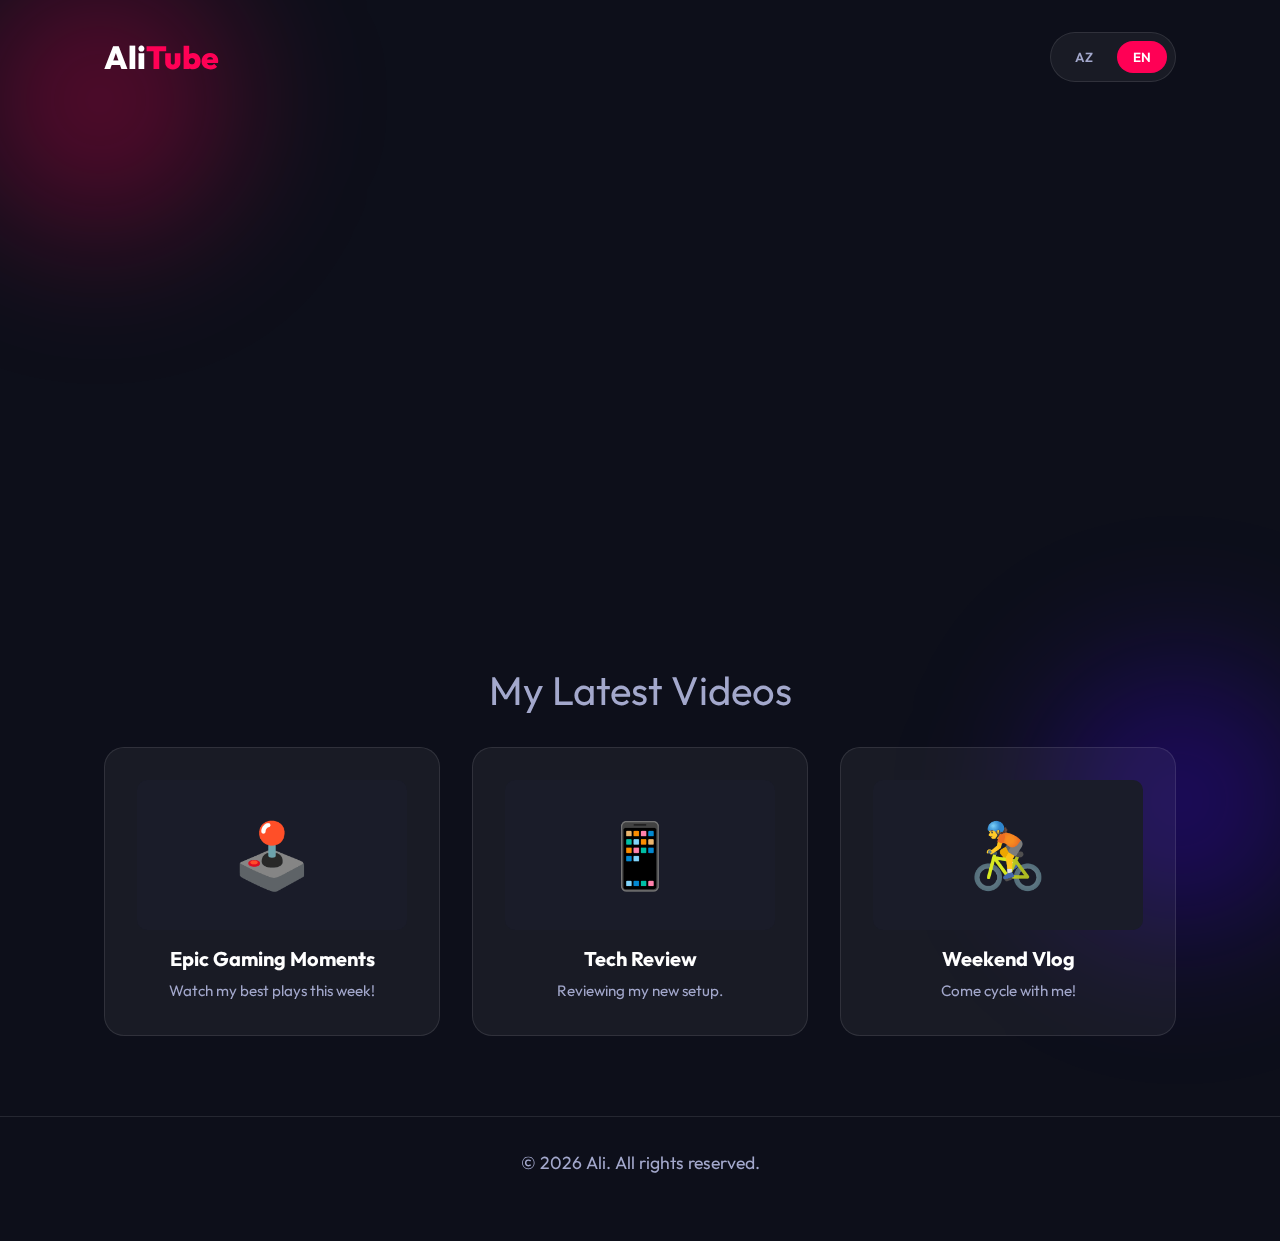
<file: ali_portfilio/index.html>
<!DOCTYPE html>
<html lang="en">

<head>
    <meta charset="UTF-8">
    <meta name="viewport" content="width=device-width, initial-scale=1.0">
    <title>Ali's YouTube Portfolio</title>
    <link rel="stylesheet" href="style.css">
    <link href="https://fonts.googleapis.com/css2?family=Outfit:wght@300;400;600;800&display=swap" rel="stylesheet">
</head>

<body>
    <div class="blob-bg"></div>
    <div class="blob-bg blob-2"></div>

    <nav>
        <div class="logo">Ali<span>Tube</span></div>
        <div class="lang-switch">
            <button id="lang-az">AZ</button>
            <button id="lang-en" class="active">EN</button>
        </div>
    </nav>

    <main>
        <section class="hero glass">
            <div class="hero-content">
                <h1 data-i18n="hello">Hi, I'm <span class="highlight">Ali</span></h1>
                <h2 data-i18n="subtitle">12-year-old Aspiring YouTuber & Creator</h2>
                <p data-i18n="description">Welcome to my world! I love making videos about gaming, vlogs, and
                    technology. Check out my latest content and join the journey.</p>
                <a href="#" class="btn primary" data-i18n="subscribe">Subscribe to my Channel</a>
            </div>
            <div class="hero-image">
                <div class="image-placeholder">
                    <span>🎬</span>
                </div>
            </div>
        </section>

        <section class="videos">
            <h2 class="section-title" data-i18n="latest_videos">My Latest Videos</h2>
            <div class="video-grid">
                <div class="video-card glass">
                    <div class="thumbnail">🕹️</div>
                    <h3 data-i18n="vid1_title">Epic Gaming Moments</h3>
                    <p data-i18n="vid1_desc">Watch my best plays this week!</p>
                </div>
                <div class="video-card glass">
                    <div class="thumbnail">📱</div>
                    <h3 data-i18n="vid2_title">Tech Review</h3>
                    <p data-i18n="vid2_desc">Reviewing my new setup.</p>
                </div>
                <div class="video-card glass">
                    <div class="thumbnail">🚴</div>
                    <h3 data-i18n="vid3_title">Weekend Vlog</h3>
                    <p data-i18n="vid3_desc">Come cycle with me!</p>
                </div>
            </div>
        </section>
    </main>

    <footer class="glass-footer">
        <p data-i18n="footer">&copy; 2026 Ali. All rights reserved.</p>
    </footer>

    <script src="script.js"></script>
</body>

</html>
</file>
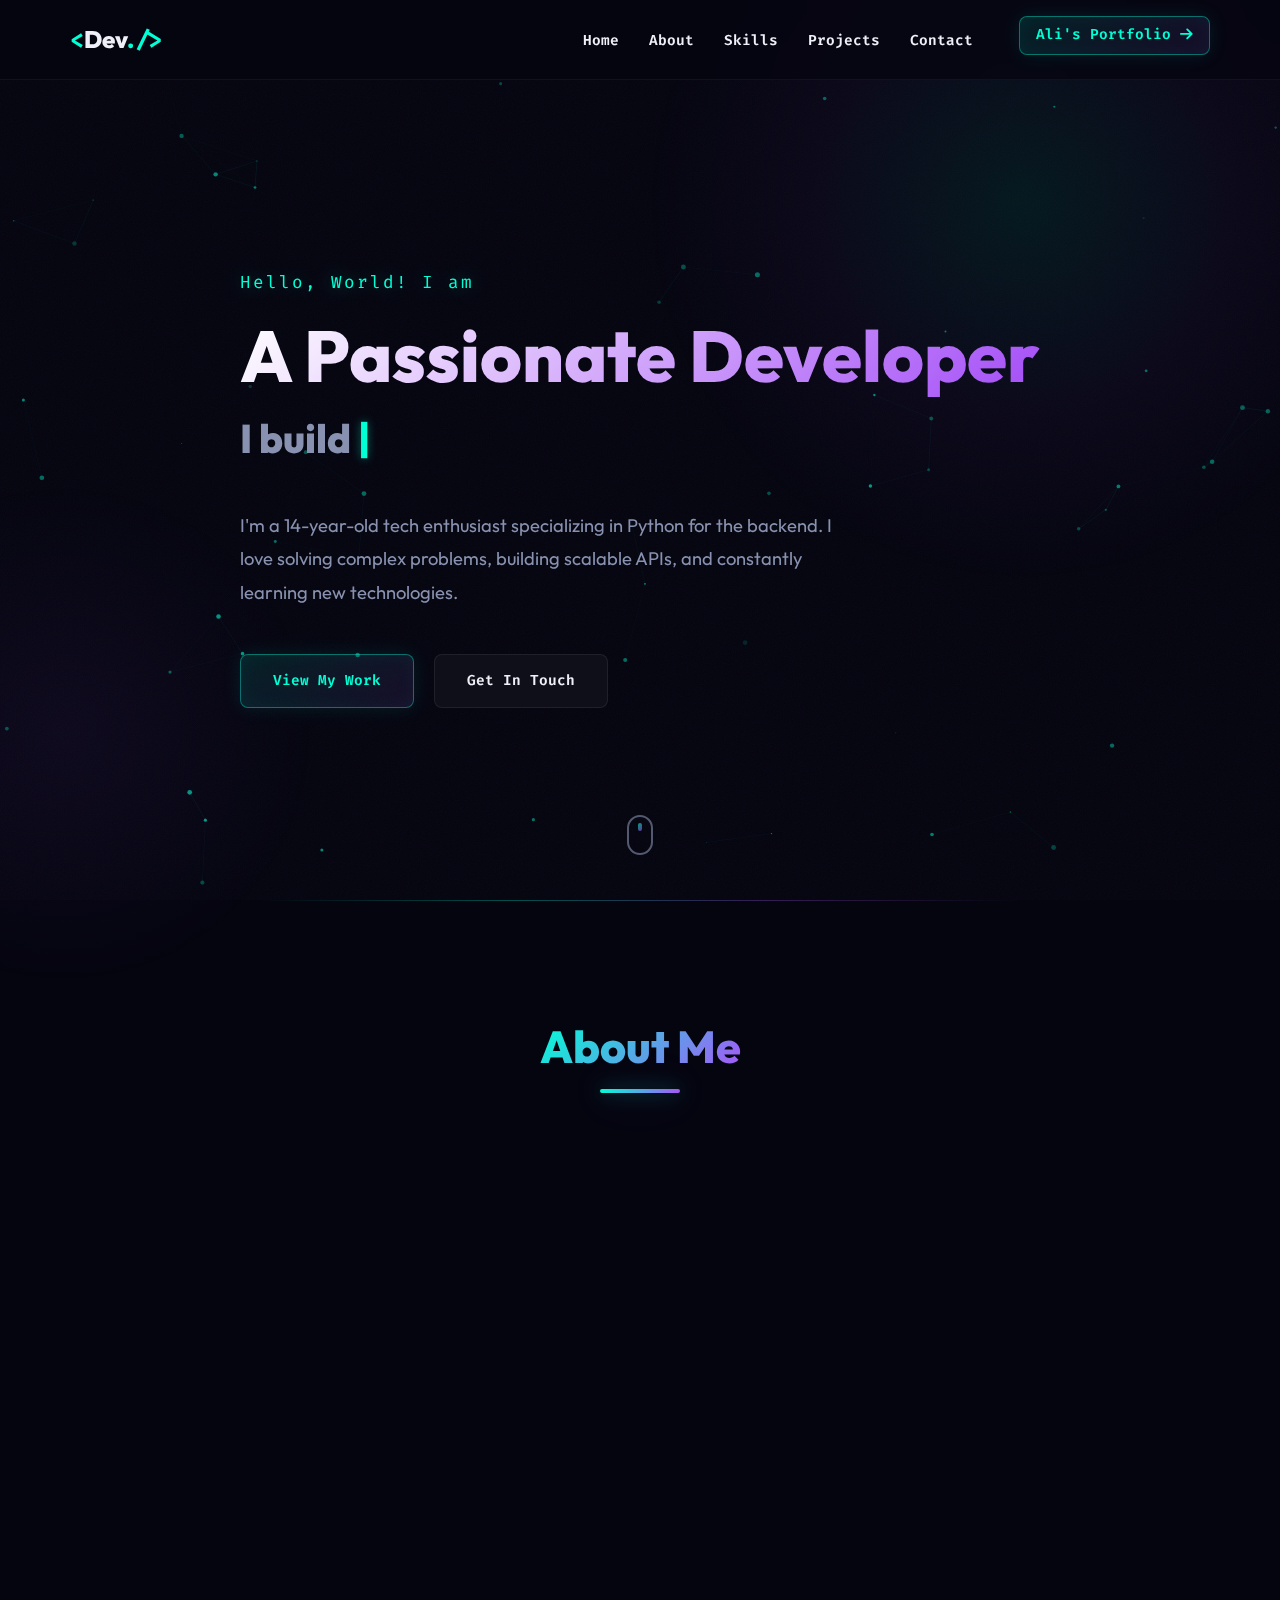
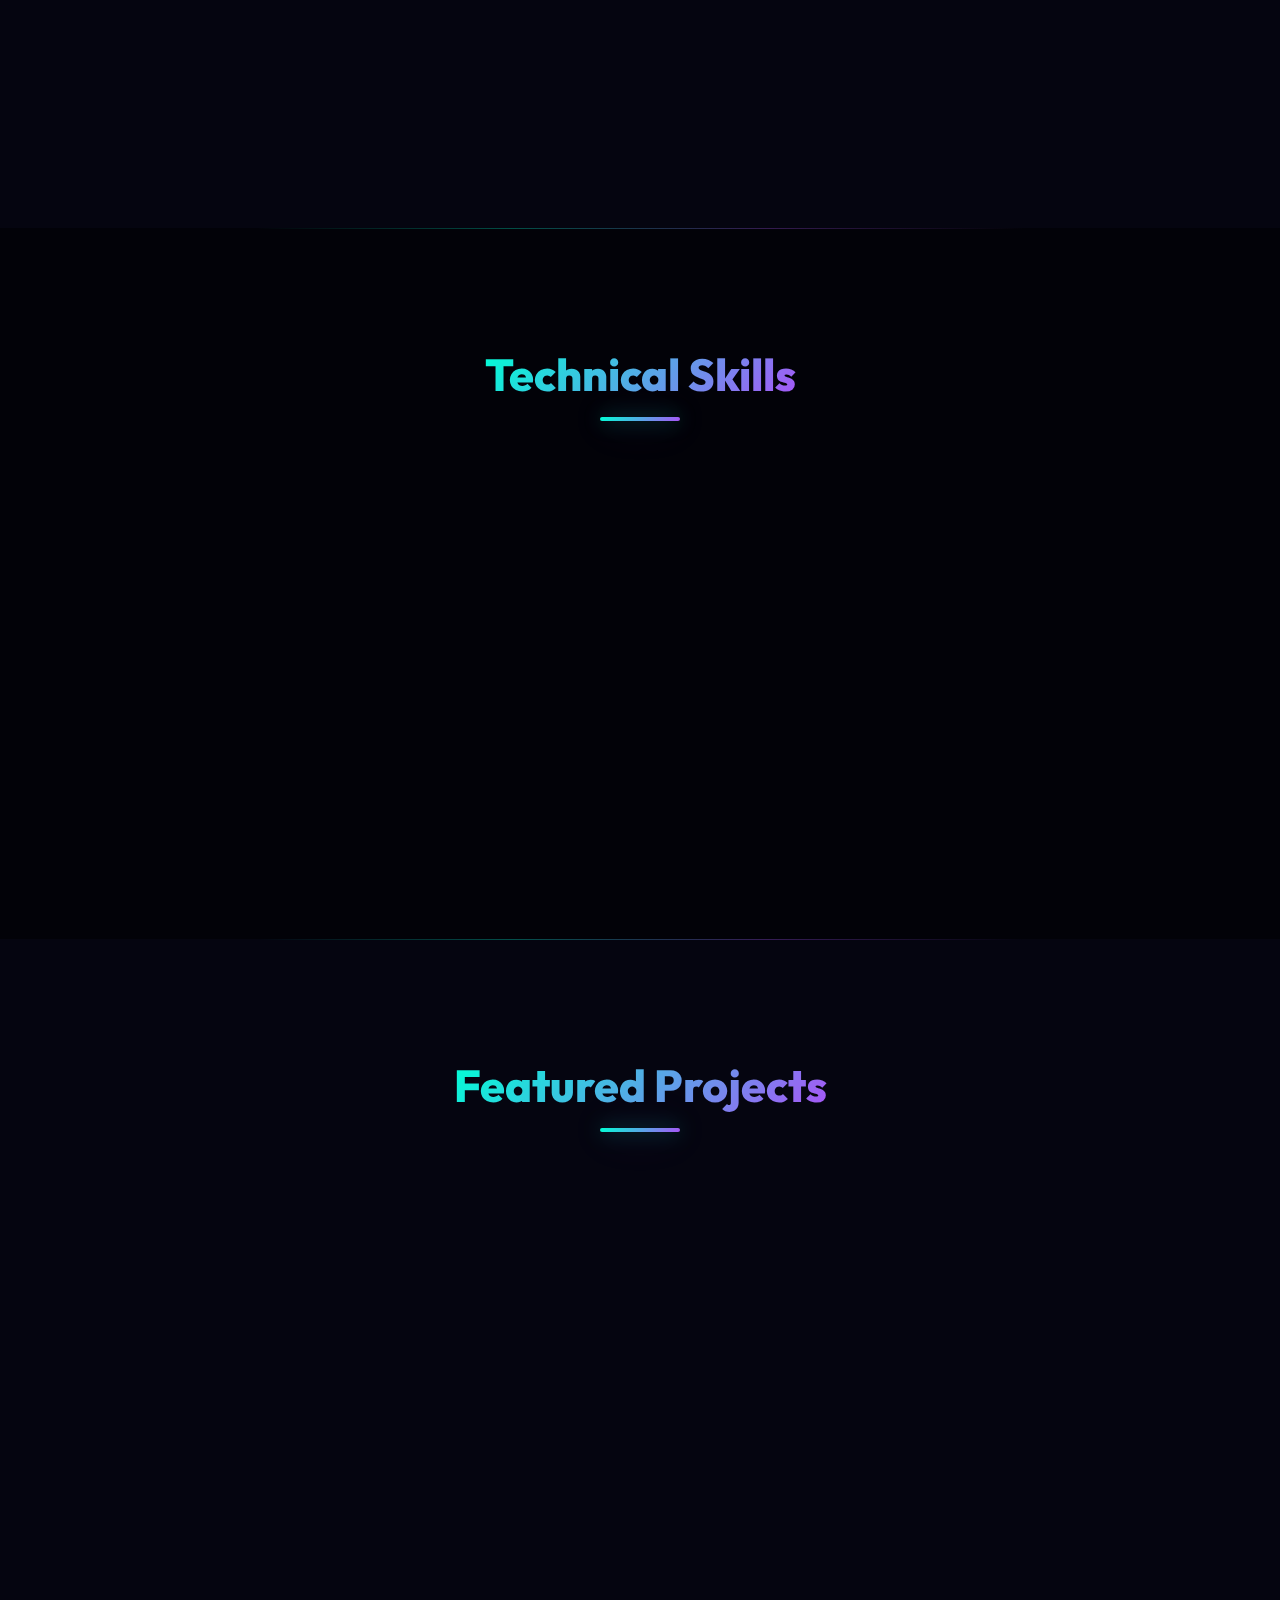
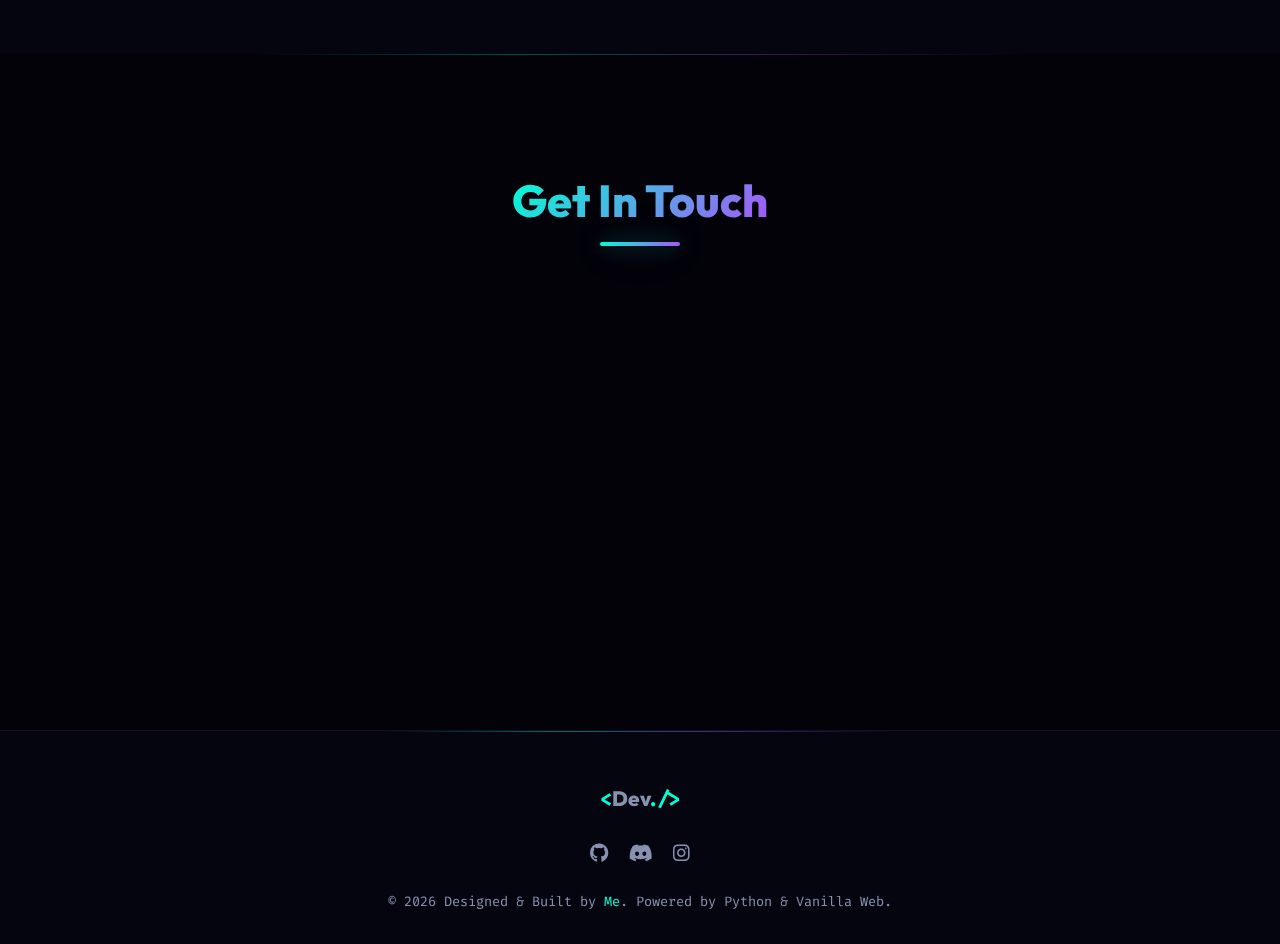
<file: portfilio/index.html>
<!DOCTYPE html>
<html lang="en">

<head>
    <meta charset="UTF-8">
    <meta name="viewport" content="width=device-width, initial-scale=1.0">
    <title>My Portfolio | Python Backend Developer</title>
    <!-- Google Fonts -->
    <link rel="preconnect" href="https://fonts.googleapis.com">
    <link rel="preconnect" href="https://fonts.gstatic.com" crossorigin>
    <link
        href="https://fonts.googleapis.com/css2?family=Outfit:wght@300;400;600;800&family=Fira+Code:wght@400;500&display=swap"
        rel="stylesheet">
    <!-- FontAwesome for Icons -->
    <link rel="stylesheet" href="https://cdnjs.cloudflare.com/ajax/libs/font-awesome/6.4.0/css/all.min.css">
    <!-- Custom CSS -->
    <link rel="stylesheet" href="style.css">
</head>

<body>
    <!-- Particle Background -->
    <canvas id="particles"></canvas>
    <!-- Noise Texture Overlay -->
    <div class="noise-overlay"></div>
    <!-- Navigation -->
    <nav id="navbar">
        <div class="container nav-container">
            <div class="logo">
                <span class="code-tag">&lt;</span>Dev<span class="accent">.</span><span class="code-tag">/&gt;</span>
            </div>
            <ul class="nav-links">
                <li><a href="#home">Home</a></li>
                <li><a href="#about">About</a></li>
                <li><a href="#skills">Skills</a></li>
                <li><a href="#projects">Projects</a></li>
                <li><a href="#contact">Contact</a></li>
                <li><a href="../ali_portfolio/index.html" class="btn btn-primary"
                        style="padding: 0.4rem 1rem; font-size: 0.9rem; margin-left: 1rem;">Ali's Portfolio <i
                            class="fa-solid fa-arrow-right"></i></a></li>
            </ul>
            <div class="hamburger">
                <div class="bar"></div>
                <div class="bar"></div>
                <div class="bar"></div>
            </div>
        </div>
    </nav>

    <!-- Hero Section -->
    <header id="home" class="hero">
        <div class="container hero-content">
            <h3 class="greeting">Hello, World! I am</h3>
            <h1 class="name">A Passionate <span class="accent">Developer</span></h1>
            <h2 class="typing-container">
                I build <span id="typing-text"></span><span class="cursor">|</span>
            </h2>
            <p class="hero-desc">
                I'm a 14-year-old tech enthusiast specializing in Python for the backend. I love solving complex
                problems, building scalable APIs, and constantly learning new technologies.
            </p>
            <div class="hero-cta">
                <a href="#projects" class="btn btn-primary">View My Work</a>
                <a href="#contact" class="btn btn-secondary">Get In Touch</a>
            </div>
        </div>
        <div class="scroll-indicator">
            <div class="mouse">
                <div class="wheel"></div>
            </div>
            <div class="arrows">
                <span class="arrow"></span>
                <span class="arrow"></span>
            </div>
        </div>
    </header>

    <!-- About Section -->
    <section id="about" class="about section">
        <div class="container">
            <div class="section-title">
                <h2>About <span class="accent">Me</span></h2>
                <div class="underline"></div>
            </div>
            <div class="about-content fade-in">
                <div class="about-text">
                    <h3>My Journey</h3>
                    <p>At just 14 years old, I've dived deep into the world of programming. While many focus on the
                        visual aspects of the web, my true passion lies in the logic, data, and systems that power it
                        all—the <strong>Backend</strong>.</p>
                    <p>Python is my weapon of choice. Its clean syntax and powerful libraries let me turn ideas into
                        functional, robust applications. When I'm not coding, I'm exploring new technologies, reading
                        about system architecture, or challenging myself with algorithmic puzzles.</p>
                </div>
                <div class="about-stats">
                    <div class="stat-card box-glow">
                        <i class="fa-brands fa-python stat-icon"></i>
                        <h4>Python Core</h4>
                        <p>Advanced concepts, data structures & algorithms.</p>
                    </div>
                    <div class="stat-card box-glow">
                        <i class="fa-solid fa-server stat-icon"></i>
                        <h4>Backend Dev</h4>
                        <p>Building RESTful APIs and logic processing.</p>
                    </div>
                    <div class="stat-card box-glow">
                        <i class="fa-solid fa-database stat-icon"></i>
                        <h4>Databases</h4>
                        <p>Managing and querying relational databases.</p>
                    </div>
                </div>
            </div>
        </div>
    </section>

    <!-- Skills Section -->
    <section id="skills" class="skills section bg-darker">
        <div class="container">
            <div class="section-title">
                <h2>Technical <span class="accent">Skills</span></h2>
                <div class="underline"></div>
            </div>
            <div class="skills-grid fade-in">
                <!-- Skill Category 1 -->
                <div class="skill-category box-glow">
                    <h3>Backend & Core</h3>
                    <ul class="skill-list">
                        <li>
                            <div class="skill-info">
                                <span>Python</span>
                                <span>90%</span>
                            </div>
                            <div class="progress-bar">
                                <div class="progress" data-width="90%"></div>
                            </div>
                        </li>
                        <li>
                            <div class="skill-info">
                                <span>Flask / FastAPI</span>
                                <span>75%</span>
                            </div>
                            <div class="progress-bar">
                                <div class="progress" data-width="75%"></div>
                            </div>
                        </li>
                        <li>
                            <div class="skill-info">
                                <span>SQL / SQLite</span>
                                <span>80%</span>
                            </div>
                            <div class="progress-bar">
                                <div class="progress" data-width="80%"></div>
                            </div>
                        </li>
                    </ul>
                </div>
                <!-- Skill Category 2 -->
                <div class="skill-category box-glow">
                    <h3>Frontend Basics</h3>
                    <ul class="skill-list">
                        <li>
                            <div class="skill-info">
                                <span>HTML5</span>
                                <span>85%</span>
                            </div>
                            <div class="progress-bar">
                                <div class="progress" data-width="85%"></div>
                            </div>
                        </li>
                        <li>
                            <div class="skill-info">
                                <span>CSS3</span>
                                <span>70%</span>
                            </div>
                            <div class="progress-bar">
                                <div class="progress" data-width="70%"></div>
                            </div>
                        </li>
                        <li>
                            <div class="skill-info">
                                <span>JavaScript</span>
                                <span>65%</span>
                            </div>
                            <div class="progress-bar">
                                <div class="progress" data-width="65%"></div>
                            </div>
                        </li>
                    </ul>
                </div>
            </div>
        </div>
    </section>

    <!-- Projects Section -->
    <section id="projects" class="projects section">
        <div class="container">
            <div class="section-title">
                <h2>Featured <span class="accent">Projects</span></h2>
                <div class="underline"></div>
            </div>
            <div class="projects-grid fade-in">
                <!-- Project 1 -->
                <div class="project-card box-glow">
                    <div class="project-content">
                        <div class="project-header">
                            <i class="fa-regular fa-folder-open folder-icon"></i>
                            <div class="project-links">
                                <a href="#" title="GitHub Repo"><i class="fa-brands fa-github"></i></a>
                                <a href="#" title="Live Demo"><i class="fa-solid fa-arrow-up-right-from-square"></i></a>
                            </div>
                        </div>
                        <h3 class="project-title">RESTful Task API</h3>
                        <p class="project-desc">A robust task management API built with FastAPI and SQLite. Features
                            include user authentication via JWT, CRUD operations for tasks, and automated tests.</p>
                        <ul class="project-tech">
                            <li>Python</li>
                            <li>FastAPI</li>
                            <li>SQLite</li>
                            <li>JWT</li>
                        </ul>
                    </div>
                </div>
                <!-- Project 2 -->
                <div class="project-card box-glow">
                    <div class="project-content">
                        <div class="project-header">
                            <i class="fa-regular fa-folder-open folder-icon"></i>
                            <div class="project-links">
                                <a href="#" title="GitHub Repo"><i class="fa-brands fa-github"></i></a>
                            </div>
                        </div>
                        <h3 class="project-title">Python Discord Bot</h3>
                        <p class="project-desc">A feature-rich Discord bot built using discord.py. It handles server
                            moderation, fetching weather data via external APIs, and a custom currency system.</p>
                        <ul class="project-tech">
                            <li>Python</li>
                            <li>discord.py</li>
                            <li>APIs</li>
                        </ul>
                    </div>
                </div>
                <!-- Project 3 -->
                <div class="project-card box-glow">
                    <div class="project-content">
                        <div class="project-header">
                            <i class="fa-regular fa-folder-open folder-icon"></i>
                            <div class="project-links">
                                <a href="#" title="GitHub Repo"><i class="fa-brands fa-github"></i></a>
                            </div>
                        </div>
                        <h3 class="project-title">Data Scraper & Analyzer</h3>
                        <p class="project-desc">A script that scrapes tech news articles, analyzes the frequency of
                            specific keywords using Pandas, and outputs the statistics to a CSV report.</p>
                        <ul class="project-tech">
                            <li>Python</li>
                            <li>BeautifulSoup</li>
                            <li>Pandas</li>
                        </ul>
                    </div>
                </div>
            </div>
        </div>
    </section>

    <!-- Contact Section -->
    <section id="contact" class="contact section bg-darker">
        <div class="container">
            <div class="section-title">
                <h2>Get In <span class="accent">Touch</span></h2>
                <div class="underline"></div>
            </div>
            <div class="contact-content fade-in">
                <p class="contact-text">I'm currently looking for new opportunities to learn and collaborate on exciting
                    backend projects. Whether you have a question or just want to say hi, I'll try my best to get back
                    to you!</p>
                <div class="contact-info">
                    <a href="mailto:hello@example.com" class="btn btn-primary">Say Hello</a>
                    <div class="social-links">
                        <a href="https://github.com/abasovf" target="_blank" title="GitHub" data-tooltip="GitHub"><i
                                class="fa-brands fa-github"></i></a>
                        <a href="https://discord.com/users/1443703864766496798" target="_blank" title="Discord"
                            data-tooltip="Discord"><i class="fa-brands fa-discord"></i></a>
                        <a href="https://www.instagram.com/1.abasovf/" target="_blank" title="Instagram"
                            data-tooltip="Instagram"><i class="fa-brands fa-instagram"></i></a>
                    </div>
                </div>
            </div>
        </div>
    </section>

    <!-- Footer -->
    <footer>
        <div class="container">
            <div class="footer-content">
                <div class="footer-brand">
                    <span class="code-tag">&lt;</span>Dev<span class="accent">.</span><span
                        class="code-tag">/&gt;</span>
                </div>
                <div class="footer-social">
                    <a href="https://github.com/abasovf" target="_blank" title="GitHub"><i
                            class="fa-brands fa-github"></i></a>
                    <a href="https://discord.com/users/1443703864766496798" target="_blank" title="Discord"><i
                            class="fa-brands fa-discord"></i></a>
                    <a href="https://www.instagram.com/1.abasovf/" target="_blank" title="Instagram"><i
                            class="fa-brands fa-instagram"></i></a>
                </div>
                <p>&copy; 2026 Designed &amp; Built by <span class="accent">Me</span>. Powered by Python &amp; Vanilla
                    Web.</p>
            </div>
        </div>
    </footer>

    <!-- Custom JS -->
    <script src="script.js"></script>
</body>

</html>
</file>
<file: ali_portfilio/style.css>
:root {
    --bg-color: #0d0f1a;
    --text-primary: #ffffff;
    --text-secondary: #a3a8cc;
    --accent: #ff0055;
    --accent-hover: #ff3377;
    --glass-bg: rgba(255, 255, 255, 0.05);
    --glass-border: rgba(255, 255, 255, 0.1);
}

* {
    margin: 0;
    padding: 0;
    box-sizing: border-box;
    font-family: 'Outfit', sans-serif;
}

body {
    background-color: var(--bg-color);
    color: var(--text-primary);
    overflow-x: hidden;
    position: relative;
    min-height: 100vh;
}

.blob-bg {
    position: fixed;
    top: -100px;
    left: -100px;
    width: 400px;
    height: 400px;
    background: radial-gradient(circle, rgba(255,0,85,0.4) 0%, rgba(0,0,0,0) 70%);
    border-radius: 50%;
    filter: blur(60px);
    z-index: -1;
    animation: float 10s infinite ease-in-out alternate;
}

.blob-2 {
    top: auto;
    bottom: -100px;
    right: -100px;
    left: auto;
    background: radial-gradient(circle, rgba(67,0,255,0.4) 0%, rgba(0,0,0,0) 70%);
    animation-delay: -5s;
}

/* Animations that make the UI feel alive */
@keyframes float {
    0% { transform: translateY(0) scale(1); }
    100% { transform: translateY(50px) scale(1.1); }
}

@keyframes fadeInUp {
    to { opacity: 1; transform: translateY(0); }
}

nav {
    display: flex;
    justify-content: space-between;
    align-items: center;
    padding: 2rem 5%;
    max-width: 1200px;
    margin: 0 auto;
}

.logo {
    font-size: 2rem;
    font-weight: 800;
}

.logo span {
    color: var(--accent);
}

.lang-switch {
    display: flex;
    gap: 0.5rem;
    background: var(--glass-bg);
    padding: 0.5rem;
    border-radius: 30px;
    border: 1px solid var(--glass-border);
}

.lang-switch button {
    background: transparent;
    border: none;
    color: var(--text-secondary);
    padding: 0.5rem 1rem;
    border-radius: 20px;
    cursor: pointer;
    font-weight: 600;
    transition: all 0.3s ease;
}

.lang-switch button.active {
    background: var(--accent);
    color: white;
}

main {
    max-width: 1200px;
    margin: 0 auto;
    padding: 0 5%;
}

.glass {
    background: var(--glass-bg);
    backdrop-filter: blur(10px);
    -webkit-backdrop-filter: blur(10px);
    border: 1px solid var(--glass-border);
    border-radius: 20px;
}

/* Hero Section */
.hero {
    display: flex;
    align-items: center;
    justify-content: space-between;
    padding: 4rem;
    margin-top: 2rem;
    gap: 2rem;
    opacity: 0;
    transform: translateY(20px);
    animation: fadeInUp 1s forwards cubic-bezier(0.1, 0.8, 0.2, 1);
}

.hero-content {
    flex: 1;
}

h1 {
    font-size: 4rem;
    line-height: 1.1;
    margin-bottom: 1rem;
}

h1 .highlight {
    background: linear-gradient(90deg, #ff0055, #ffaa00);
    -webkit-background-clip: text;
    background-clip: text;
    -webkit-text-fill-color: transparent;
}

h2 {
    font-size: 1.5rem;
    color: var(--text-secondary);
    margin-bottom: 1.5rem;
    font-weight: 400;
}

p {
    color: var(--text-secondary);
    font-size: 1.1rem;
    line-height: 1.6;
    margin-bottom: 2rem;
}

.btn {
    display: inline-block;
    padding: 1rem 2rem;
    background: var(--accent);
    color: white;
    text-decoration: none;
    border-radius: 30px;
    font-weight: 600;
    transition: all 0.3s ease;
    box-shadow: 0 4px 15px rgba(255, 0, 85, 0.3);
}

.btn:hover {
    background: var(--accent-hover);
    transform: translateY(-2px);
    box-shadow: 0 6px 20px rgba(255, 0, 85, 0.5);
}

.hero-image {
    flex: 1;
    display: flex;
    justify-content: center;
}

.image-placeholder {
    width: 300px;
    height: 300px;
    background: linear-gradient(45deg, #1a1c29, #232738);
    border-radius: 50%;
    display: flex;
    align-items: center;
    justify-content: center;
    font-size: 5rem;
    box-shadow: 0 20px 40px rgba(0,0,0,0.5);
    border: 2px solid var(--glass-border);
    animation: float 6s infinite ease-in-out alternate-reverse;
}

/* Videos Section */
.videos {
    margin-top: 5rem;
    margin-bottom: 5rem;
}

.section-title {
    font-size: 2.5rem;
    margin-bottom: 2rem;
    text-align: center;
}

.video-grid {
    display: grid;
    grid-template-columns: repeat(auto-fit, minmax(280px, 1fr));
    gap: 2rem;
}

.video-card {
    padding: 2rem;
    text-align: center;
    transition: all 0.3s ease;
    cursor: pointer;
}

.video-card:hover {
    transform: translateY(-10px);
    border-color: rgba(255, 255, 255, 0.2);
    box-shadow: 0 10px 30px rgba(0,0,0,0.3);
}

.thumbnail {
    font-size: 4rem;
    margin-bottom: 1rem;
    background: #1a1c29;
    height: 150px;
    border-radius: 10px;
    display: flex;
    align-items: center;
    justify-content: center;
}

.video-card h3 {
    margin-bottom: 0.5rem;
    font-size: 1.25rem;
}

.video-card p {
    margin-bottom: 0;
    font-size: 0.95rem;
}

/* Footer */
.glass-footer {
    text-align: center;
    padding: 2rem;
    border-top: 1px solid var(--glass-border);
    margin-top: 2rem;
}

/* Responsive */
@media (max-width: 768px) {
    .hero {
        flex-direction: column;
        text-align: center;
        padding: 2rem;
    }
    
    h1 { font-size: 3rem; }
    
    .blob-bg { display: none; }
}
</file>
<file: portfilio/style.css>
/* style.css — Modernized Premium Portfolio */
:root {
    /* Color Palette — Rich dual-accent system */
    --bg-color: #050510;
    --bg-darker: #020208;
    --bg-surface: rgba(18, 18, 30, 0.7);
    --bg-surface-light: rgba(30, 30, 50, 0.6);
    
    /* Accents — Neon Cyan + Electric Violet */
    --accent-color: #00ffd5;
    --accent-color-glow: rgba(0, 255, 213, 0.4);
    --secondary-accent: #a855f7;
    --secondary-glow: rgba(168, 85, 247, 0.3);
    --gradient-accent: linear-gradient(135deg, #00ffd5, #a855f7);
    
    /* Text */
    --text-main: #f0f0f8;
    --text-muted: #8892b0;
    
    /* Fonts */
    --font-heading: 'Outfit', sans-serif;
    --font-body: 'Outfit', sans-serif;
    --font-code: 'Fira Code', monospace;

    /* Spacing */
    --section-padding: 120px 0;
}

/* Reset & Basics */
* {
    margin: 0;
    padding: 0;
    box-sizing: border-box;
}

html {
    scroll-behavior: smooth;
}

body {
    font-family: var(--font-body);
    background-color: var(--bg-color);
    color: var(--text-main);
    line-height: 1.7;
    overflow-x: hidden;
}

/* Particle Canvas */
#particles {
    position: fixed;
    top: 0;
    left: 0;
    width: 100%;
    height: 100%;
    z-index: 0;
    pointer-events: none;
}

/* Noise Overlay */
.noise-overlay {
    position: fixed;
    top: 0;
    left: 0;
    width: 100%;
    height: 100%;
    z-index: 1;
    pointer-events: none;
    opacity: 0.03;
    background-image: url("data:image/svg+xml,%3Csvg viewBox='0 0 256 256' xmlns='http://www.w3.org/2000/svg'%3E%3Cfilter id='noise'%3E%3CfeTurbulence type='fractalNoise' baseFrequency='0.9' numOctaves='4' stitchTiles='stitch'/%3E%3C/filter%3E%3Crect width='100%25' height='100%25' filter='url(%23noise)'/%3E%3C/svg%3E");
    background-repeat: repeat;
    background-size: 256px 256px;
}

/* Ensure content is above canvas */
nav, header, section, footer {
    position: relative;
    z-index: 2;
}

/* Typography */
h1, h2, h3, h4, h5, h6 {
    font-family: var(--font-heading);
    font-weight: 800;
    line-height: 1.2;
}

.heading-font { font-family: var(--font-heading); }
.code-font { font-family: var(--font-code); }

.accent {
    color: var(--accent-color);
}

a {
    color: var(--text-main);
    text-decoration: none;
    transition: color 0.3s ease;
}

ul {
    list-style: none;
}

.container {
    max-width: 1200px;
    margin: 0 auto;
    padding: 0 30px;
}

.section {
    padding: var(--section-padding);
}

.bg-darker {
    background-color: var(--bg-darker);
}

/* Common Components */
.section-title {
    margin-bottom: 70px;
    text-align: center;
}

.section-title h2 {
    font-size: 2.8rem;
    display: inline-block;
    position: relative;
    z-index: 1;
    background: var(--gradient-accent);
    -webkit-background-clip: text;
    -webkit-text-fill-color: transparent;
    background-clip: text;
}

.section-title .underline {
    height: 4px;
    width: 80px;
    background: var(--gradient-accent);
    margin: 15px auto 0;
    border-radius: 2px;
    box-shadow: 0 0 20px var(--accent-color-glow), 0 0 40px var(--secondary-glow);
}

/* Glowing Section Dividers */
.section::before {
    content: '';
    position: absolute;
    top: 0;
    left: 50%;
    transform: translateX(-50%);
    width: 60%;
    height: 1px;
    background: linear-gradient(90deg, transparent, var(--accent-color), var(--secondary-accent), transparent);
    opacity: 0.3;
}

.btn {
    display: inline-block;
    padding: 14px 32px;
    border-radius: 8px;
    font-weight: 600;
    font-family: var(--font-code);
    font-size: 0.9rem;
    cursor: pointer;
    transition: all 0.4s cubic-bezier(0.25, 0.46, 0.45, 0.94);
    position: relative;
    overflow: hidden;
}

.btn::before {
    content: '';
    position: absolute;
    top: 0;
    left: -100%;
    width: 100%;
    height: 100%;
    background: linear-gradient(90deg, transparent, rgba(255,255,255,0.1), transparent);
    transition: left 0.5s ease;
}

.btn:hover::before {
    left: 100%;
}

.btn-primary {
    background: linear-gradient(135deg, rgba(0, 255, 213, 0.1), rgba(168, 85, 247, 0.1));
    color: var(--accent-color);
    border: 1px solid rgba(0, 255, 213, 0.4);
    box-shadow: 0 0 20px rgba(0, 255, 213, 0.1), inset 0 0 20px rgba(0, 255, 213, 0.05);
}

.btn-primary:hover {
    background: linear-gradient(135deg, rgba(0, 255, 213, 0.2), rgba(168, 85, 247, 0.2));
    box-shadow: 0 0 30px var(--accent-color-glow), 0 0 60px var(--secondary-glow);
    transform: translateY(-3px);
    border-color: var(--accent-color);
}

.btn-secondary {
    background: var(--bg-surface);
    color: var(--text-main);
    border: 1px solid rgba(255, 255, 255, 0.08);
    backdrop-filter: blur(10px);
}

.btn-secondary:hover {
    background: var(--bg-surface-light);
    border-color: var(--secondary-accent);
    transform: translateY(-3px);
    box-shadow: 0 0 20px var(--secondary-glow);
}

/* Glassmorphism Cards */
.box-glow {
    background: var(--bg-surface);
    backdrop-filter: blur(15px);
    -webkit-backdrop-filter: blur(15px);
    border: 1px solid rgba(255, 255, 255, 0.06);
    border-radius: 16px;
    transition: transform 0.4s cubic-bezier(0.25, 0.46, 0.45, 0.94), box-shadow 0.4s ease, border-color 0.4s ease;
}

.box-glow:hover {
    transform: translateY(-8px);
    box-shadow: 0 20px 40px -15px var(--accent-color-glow), 0 10px 30px -10px var(--secondary-glow);
    border-color: rgba(0, 255, 213, 0.25);
}

/* Navigation */
nav {
    position: fixed;
    top: 0;
    width: 100%;
    height: 80px;
    /* Enhanced Glassmorphism */
    background: rgba(5, 5, 16, 0.8);
    backdrop-filter: blur(20px);
    -webkit-backdrop-filter: blur(20px);
    border-bottom: 1px solid rgba(255, 255, 255, 0.05);
    z-index: 1000;
    transition: all 0.4s ease;
}

nav.scrolled {
    height: 65px;
    background: rgba(5, 5, 16, 0.95);
    box-shadow: 0 4px 30px rgba(0, 0, 0, 0.5), 0 1px 0 rgba(0, 255, 213, 0.1);
}

.nav-container {
    height: 100%;
    display: flex;
    justify-content: space-between;
    align-items: center;
}

.logo {
    font-size: 1.5rem;
    font-weight: 800;
    font-family: var(--font-heading);
    transition: transform 0.3s ease;
}

.logo:hover {
    transform: scale(1.05);
}

.code-tag {
    color: var(--accent-color);
    font-family: var(--font-code);
}

.nav-links {
    display: flex;
    gap: 30px;
    align-items: center;
}

.nav-links a {
    font-size: 0.9rem;
    font-weight: 600;
    font-family: var(--font-code);
    position: relative;
    padding: 5px 0;
}

.nav-links a::after {
    content: '';
    position: absolute;
    bottom: -5px;
    left: 0;
    width: 0;
    height: 2px;
    background: var(--gradient-accent);
    transition: width 0.4s cubic-bezier(0.25, 0.46, 0.45, 0.94);
    border-radius: 1px;
}

.nav-links a:hover::after,
.nav-links a.active::after {
    width: 100%;
}

.nav-links a:hover,
.nav-links a.active {
    color: var(--accent-color);
}

.hamburger {
    display: none;
    cursor: pointer;
    background: transparent;
    border: none;
}

.hamburger .bar {
    width: 25px;
    height: 3px;
    background-color: var(--text-main);
    margin: 5px 0;
    transition: 0.4s;
    border-radius: 2px;
}

/* Hero Section */
.hero {
    min-height: 100vh;
    display: flex;
    align-items: center;
    position: relative;
    padding-top: 80px;
}

.hero::before {
    content: '';
    position: absolute;
    top: -20%;
    right: -10%;
    width: 60vw;
    height: 60vw;
    border-radius: 50%;
    background: radial-gradient(circle, rgba(0, 255, 213, 0.08) 0%, rgba(168, 85, 247, 0.04) 40%, rgba(5, 5, 5, 0) 70%);
    z-index: -1;
    animation: pulseGlow 8s ease-in-out infinite alternate;
}

.hero::after {
    content: '';
    position: absolute;
    bottom: -10%;
    left: -15%;
    width: 40vw;
    height: 40vw;
    border-radius: 50%;
    background: radial-gradient(circle, rgba(168, 85, 247, 0.06) 0%, rgba(5, 5, 5, 0) 70%);
    z-index: -1;
    animation: pulseGlow 10s ease-in-out infinite alternate-reverse;
}

@keyframes pulseGlow {
    0% { opacity: 0.5; transform: scale(1); }
    100% { opacity: 1; transform: scale(1.1); }
}

.greeting {
    font-family: var(--font-code);
    color: var(--accent-color);
    font-size: 1.1rem;
    margin-bottom: 20px;
    font-weight: 400;
    letter-spacing: 2px;
    text-shadow: 0 0 20px var(--accent-color-glow);
}

.name {
    font-size: 4.5rem;
    margin-bottom: 15px;
    background: linear-gradient(135deg, #ffffff 0%, #a855f7 50%, #00ffd5 100%);
    background-size: 200% auto;
    -webkit-background-clip: text;
    -webkit-text-fill-color: transparent;
    background-clip: text;
    animation: gradientShift 6s ease-in-out infinite;
}

@keyframes gradientShift {
    0% { background-position: 0% 50%; }
    50% { background-position: 100% 50%; }
    100% { background-position: 0% 50%; }
}

.typing-container {
    font-size: 2.5rem;
    color: var(--text-muted);
    margin-bottom: 35px;
    height: 60px;
}

.cursor {
    display: inline-block;
    color: var(--accent-color);
    animation: blink 1s step-end infinite;
    text-shadow: 0 0 10px var(--accent-color-glow);
}

@keyframes blink {
    0%, 100% { opacity: 1; }
    50% { opacity: 0; }
}

.hero-desc {
    font-size: 1.15rem;
    color: var(--text-muted);
    max-width: 600px;
    margin-bottom: 45px;
    line-height: 1.8;
}

.hero-cta {
    display: flex;
    gap: 20px;
}

/* Scroll Indicator */
.scroll-indicator {
    position: absolute;
    bottom: 40px;
    left: 50%;
    transform: translateX(-50%);
    display: flex;
    flex-direction: column;
    align-items: center;
    opacity: 0.6;
    animation: bounce 2s infinite;
}

.mouse {
    width: 26px;
    height: 40px;
    border: 2px solid var(--text-muted);
    border-radius: 20px;
    position: relative;
    margin-bottom: 5px;
}

.wheel {
    width: 4px;
    height: 8px;
    background: var(--gradient-accent);
    border-radius: 2px;
    position: absolute;
    top: 6px;
    left: 50%;
    transform: translateX(-50%);
    animation: scroll 1.5s infinite;
}

@keyframes scroll {
    0% { top: 6px; opacity: 1; }
    100% { top: 20px; opacity: 0; }
}
@keyframes bounce {
    0%, 20%, 50%, 80%, 100% { transform: translateY(0) translateX(-50%); }
    40% { transform: translateY(-10px) translateX(-50%); }
    60% { transform: translateY(-5px) translateX(-50%); }
}

/* About Section */
.about-content {
    display: flex;
    gap: 60px;
    align-items: center;
}

.about-text {
    flex: 1;
}

.about-text h3 {
    font-size: 1.8rem;
    margin-bottom: 20px;
    color: var(--text-main);
}

.about-text p {
    color: var(--text-muted);
    margin-bottom: 15px;
    font-size: 1.1rem;
}

.about-stats {
    flex: 1;
    display: grid;
    grid-template-columns: 1fr;
    gap: 20px;
}

.stat-card {
    padding: 28px;
    display: flex;
    flex-direction: column;
    align-items: flex-start;
    position: relative;
    overflow: hidden;
}

.stat-card::before {
    content: '';
    position: absolute;
    top: 0;
    left: 0;
    width: 3px;
    height: 100%;
    background: var(--gradient-accent);
    border-radius: 0 3px 3px 0;
}

.stat-icon {
    font-size: 2.5rem;
    color: var(--accent-color);
    margin-bottom: 15px;
    filter: drop-shadow(0 0 10px var(--accent-color-glow));
}

.stat-card h4 {
    font-size: 1.2rem;
    margin-bottom: 8px;
    font-family: var(--font-code);
}

.stat-card p {
    color: var(--text-muted);
    font-size: 0.9rem;
}

/* Skills Section */
.skills-grid {
    display: grid;
    grid-template-columns: repeat(auto-fit, minmax(350px, 1fr));
    gap: 40px;
}

.skill-category {
    padding: 35px;
}

.skill-category h3 {
    font-size: 1.5rem;
    margin-bottom: 30px;
    text-align: center;
    background: var(--gradient-accent);
    -webkit-background-clip: text;
    -webkit-text-fill-color: transparent;
    background-clip: text;
    font-family: var(--font-code);
}

.skill-list li {
    margin-bottom: 22px;
}

.skill-info {
    display: flex;
    justify-content: space-between;
    margin-bottom: 10px;
    font-weight: 600;
    font-size: 0.95rem;
}

.progress-bar {
    width: 100%;
    height: 8px;
    background-color: rgba(30, 30, 50, 0.8);
    border-radius: 4px;
    overflow: hidden;
    position: relative;
}

.progress {
    height: 100%;
    background: var(--gradient-accent);
    border-radius: 4px;
    width: 0; /* Animated via JS */
    transition: width 1.5s cubic-bezier(0.1, 0.5, 0.5, 1);
    position: relative;
}

/* Shimmer effect on skill bars */
.progress::after {
    content: '';
    position: absolute;
    top: 0;
    left: -100%;
    width: 100%;
    height: 100%;
    background: linear-gradient(90deg, transparent, rgba(255,255,255,0.3), transparent);
    animation: shimmer 2.5s ease-in-out infinite;
}

@keyframes shimmer {
    0% { left: -100%; }
    100% { left: 100%; }
}

/* Projects Section */
.projects-grid {
    display: grid;
    grid-template-columns: repeat(auto-fill, minmax(320px, 1fr));
    gap: 30px;
}

.project-card {
    height: 100%;
    padding: 32px;
    display: flex;
    flex-direction: column;
    perspective: 1000px;
    transition: transform 0.4s cubic-bezier(0.25, 0.46, 0.45, 0.94), box-shadow 0.4s ease, border-color 0.4s ease;
}

.project-header {
    display: flex;
    justify-content: space-between;
    align-items: center;
    margin-bottom: 25px;
}

.folder-icon {
    font-size: 2.5rem;
    color: var(--accent-color);
    filter: drop-shadow(0 0 8px var(--accent-color-glow));
}

.project-links a {
    font-size: 1.4rem;
    margin-left: 15px;
    color: var(--text-muted);
    transition: color 0.3s ease, transform 0.3s ease;
}

.project-links a:hover {
    color: var(--accent-color);
    transform: translateY(-2px);
}

.project-title {
    font-size: 1.35rem;
    margin-bottom: 15px;
}

.project-desc {
    color: var(--text-muted);
    font-size: 0.95rem;
    margin-bottom: 25px;
    flex-grow: 1;
    line-height: 1.7;
}

.project-tech {
    display: flex;
    flex-wrap: wrap;
    gap: 10px;
    font-family: var(--font-code);
    font-size: 0.78rem;
    color: var(--accent-color);
}

.project-tech li {
    background: rgba(0, 255, 213, 0.08);
    padding: 4px 12px;
    border-radius: 20px;
    border: 1px solid rgba(0, 255, 213, 0.15);
    transition: all 0.3s ease;
}

.project-tech li:hover {
    background: rgba(0, 255, 213, 0.15);
    border-color: rgba(0, 255, 213, 0.3);
    transform: translateY(-1px);
}

/* Contact Section */
.contact-content {
    text-align: center;
    max-width: 600px;
    margin: 0 auto;
}

.contact-text {
    font-size: 1.15rem;
    color: var(--text-muted);
    margin-bottom: 40px;
    line-height: 1.8;
}

/* Enhanced Social Links */
.social-links {
    margin-top: 40px;
    display: flex;
    justify-content: center;
    gap: 20px;
}

.social-links a {
    font-size: 1.4rem;
    color: var(--text-muted);
    width: 52px;
    height: 52px;
    display: flex;
    align-items: center;
    justify-content: center;
    border-radius: 12px;
    border: 1px solid rgba(255, 255, 255, 0.08);
    background: var(--bg-surface);
    backdrop-filter: blur(10px);
    transition: all 0.4s cubic-bezier(0.25, 0.46, 0.45, 0.94);
    position: relative;
}

.social-links a::after {
    content: attr(data-tooltip);
    position: absolute;
    bottom: -32px;
    left: 50%;
    transform: translateX(-50%);
    font-family: var(--font-code);
    font-size: 0.7rem;
    color: var(--text-muted);
    opacity: 0;
    transition: opacity 0.3s ease, bottom 0.3s ease;
    white-space: nowrap;
    pointer-events: none;
}

.social-links a:hover::after {
    opacity: 1;
    bottom: -28px;
}

/* Brand-specific hover colors */
.social-links a[title="GitHub"]:hover {
    color: #fff;
    border-color: rgba(255, 255, 255, 0.3);
    box-shadow: 0 0 20px rgba(255, 255, 255, 0.15);
    transform: translateY(-5px);
}

.social-links a[title="Discord"]:hover {
    color: #5865F2;
    border-color: rgba(88, 101, 242, 0.4);
    box-shadow: 0 0 20px rgba(88, 101, 242, 0.3);
    transform: translateY(-5px);
}

.social-links a[title="Instagram"]:hover {
    color: #E4405F;
    border-color: rgba(228, 64, 95, 0.4);
    box-shadow: 0 0 20px rgba(228, 64, 95, 0.3);
    transform: translateY(-5px);
}

/* Footer */
footer {
    text-align: center;
    padding: 50px 0 30px;
    font-family: var(--font-code);
    font-size: 0.85rem;
    color: var(--text-muted);
    border-top: 1px solid rgba(255, 255, 255, 0.05);
    position: relative;
}

footer::before {
    content: '';
    position: absolute;
    top: 0;
    left: 50%;
    transform: translateX(-50%);
    width: 40%;
    height: 1px;
    background: linear-gradient(90deg, transparent, var(--accent-color), var(--secondary-accent), transparent);
    opacity: 0.4;
}

.footer-content {
    display: flex;
    flex-direction: column;
    align-items: center;
    gap: 20px;
}

.footer-brand {
    font-size: 1.3rem;
    font-weight: 800;
    font-family: var(--font-heading);
}

.footer-social {
    display: flex;
    gap: 20px;
}

.footer-social a {
    font-size: 1.2rem;
    color: var(--text-muted);
    transition: color 0.3s ease, transform 0.3s ease;
}

.footer-social a:hover {
    color: var(--accent-color);
    transform: translateY(-3px);
}

/* Animations */
.fade-in {
    opacity: 0;
    transform: translateY(40px);
    transition: opacity 0.8s cubic-bezier(0.25, 0.46, 0.45, 0.94), transform 0.8s cubic-bezier(0.25, 0.46, 0.45, 0.94);
}

.fade-in.visible {
    opacity: 1;
    transform: translateY(0);
}

/* Staggered fade-in for child elements */
.fade-in.visible .stat-card,
.fade-in.visible .skill-category,
.fade-in.visible .project-card {
    animation: fadeInUp 0.6s ease forwards;
    opacity: 0;
}

.fade-in.visible .stat-card:nth-child(1),
.fade-in.visible .skill-category:nth-child(1),
.fade-in.visible .project-card:nth-child(1) { animation-delay: 0.1s; }

.fade-in.visible .stat-card:nth-child(2),
.fade-in.visible .skill-category:nth-child(2),
.fade-in.visible .project-card:nth-child(2) { animation-delay: 0.25s; }

.fade-in.visible .stat-card:nth-child(3),
.fade-in.visible .skill-category:nth-child(3),
.fade-in.visible .project-card:nth-child(3) { animation-delay: 0.4s; }

@keyframes fadeInUp {
    from {
        opacity: 0;
        transform: translateY(25px);
    }
    to {
        opacity: 1;
        transform: translateY(0);
    }
}

/* Responsive */
@media screen and (max-width: 900px) {
    .about-content {
        flex-direction: column;
    }
    
    .name {
        font-size: 3rem;
    }
    
    .typing-container {
        font-size: 1.8rem;
    }

    .section-title h2 {
        font-size: 2.2rem;
    }
}

@media screen and (max-width: 768px) {
    :root {
        --section-padding: 80px 0;
    }

    .hamburger {
        display: block;
        z-index: 1001;
    }

    .hamburger.active .bar:nth-child(1) {
        transform: translateY(8px) rotate(45deg);
    }

    .hamburger.active .bar:nth-child(2) {
        opacity: 0;
    }

    .hamburger.active .bar:nth-child(3) {
        transform: translateY(-8px) rotate(-45deg);
    }

    .nav-links {
        position: fixed;
        right: -100%;
        top: 0;
        flex-direction: column;
        background: rgba(10, 10, 20, 0.95);
        backdrop-filter: blur(20px);
        width: 70%;
        height: 100vh;
        text-align: center;
        padding-top: 100px;
        transition: 0.4s cubic-bezier(0.25, 0.46, 0.45, 0.94);
        box-shadow: -10px 0 40px rgba(0,0,0,0.7);
    }

    .nav-links.active {
        right: 0;
    }

    .nav-links li {
        margin: 20px 0;
    }

    .section-title h2 {
        font-size: 2rem;
    }

    .skills-grid {
        grid-template-columns: 1fr;
    }

    .projects-grid {
        grid-template-columns: 1fr;
    }

    .hero-cta {
        flex-direction: column;
        gap: 12px;
    }

    .hero-cta .btn {
        text-align: center;
    }

    .social-links {
        gap: 15px;
    }

    .social-links a {
        width: 46px;
        height: 46px;
    }
}

@media screen and (max-width: 480px) {
    .name {
        font-size: 2.2rem;
    }
    
    .typing-container {
        font-size: 1.4rem;
    }
}
</file>
